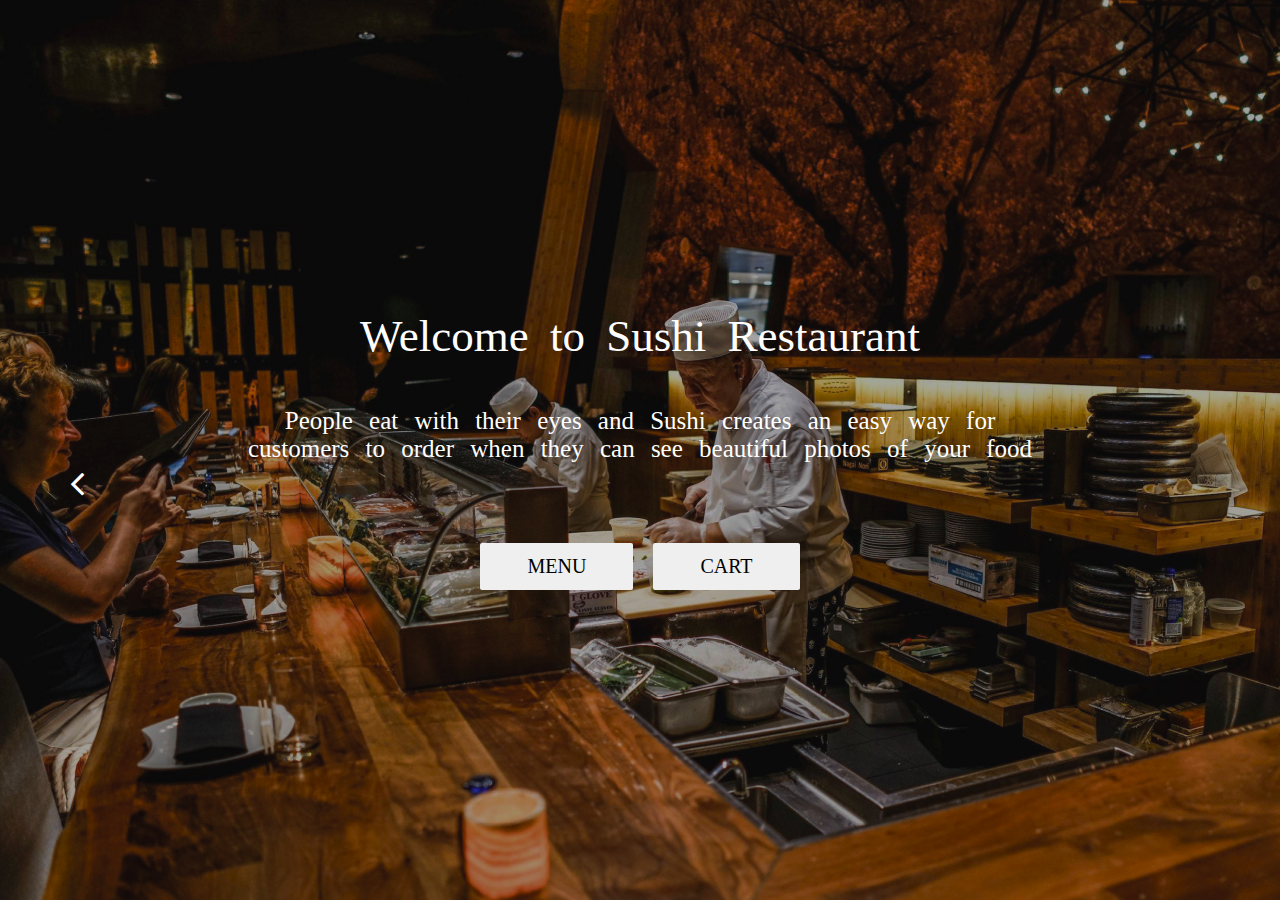
<file: Side Hustle 2/Index.html>
<!DOCTYPE html>
<html lang="en">

<head>
    <meta charset="UTF-8">
    <meta http-equiv="X-UA-Compatible" content="IE=edge">
    <meta name="viewport" content="width=device-width, initial-scale=1.0">
    <title>Side Hustle Sushi App</title>
    <link rel="stylesheet" href="Index.css">
    
    <link rel="stylesheet" href="font-awesome/font-awesome.min.css">
</head>

<body>

    <div class="container">

        <div class="row">

            <div class="col-sm-12 col-md-6 col-lg-4">
                <h2>Welcome to <span><b>Sushi</b></span> Restaurant</h2>
            </div>
        </div>

        <div class="row">

            <div class="col-sm-12 col-md-6 col-lg-4">
                <p>People eat with their eyes and Sushi creates an easy way for <br>customers to order when they can see
                    beautiful
                    photos of your food</p>
            </div>

        </div>

        <div class="row">

            <div class="col-sm-12 col-md-6 col-lg-4">
                <div class="iarrows">
                    <div class="arrows">
                        <div class="left">
                            <i class="fa fa-angle-left" style="color: white;font-size:40px;margin-left:70px;"></i>
                        </div>
                    </div>

                    <div class="arrows">
                        <div class="right">
                            <i class="fa fa-angle-right"
                                style="color: white;font-size:40px;margin-left:1220px;margin-bottom:20px;"></i>
                        </div>
                    </div>
                </div>
            </div>
        </div>

        <div class="row">

            <div class="col-sm-12 col-md-6 col-lg-4">

                <div class="buttons">
                    <div class="menu">
                        <a href="Menu.html"><button>MENU</button></a>
                    </div>

                    <div class="menu">
                        <a href="cart.html"><button style="margin-left: 20px;">CART</button></a>
                    </div>
                </div>
            </div>

        </div>

    </div>
</body>

</html>
</file>
<file: Side Hustle 2/Index.css>
*{
    margin: 0;
    padding: 0;
}

body{
    background-image: url('Img/back.png');
}

h2{
    color: white;
    font-size: 45px;
    font-weight: lighter;
    text-align: center;
    margin-top: 310px;
    word-spacing: 10px;
}

p{
    color: white;
    font-size: 25px;
    font-weight: lighter;
    text-align: center;
    word-spacing: 10px;
    margin-top: 45px;
}

.buttons{
    display: flex;
    justify-content: center;
    margin-top: 20px;
    
}

button{
    padding: 10px 45px;
    border-color: transparent;
    border-radius: 2px;
    font-size: 20px;
    font-family: 'Times New Roman', Times, serif;
}

.iarrows{
    display: flex;
}

button:hover{
    color: white;
    background-color: brown;
}

.container{
    display: block;
}

@media (max-width: 576px){
    .iarrows{
    display: block;

 }

 .right{
     margin-left: -800px;
     margin-top: -40px;

 }

}
</file>
